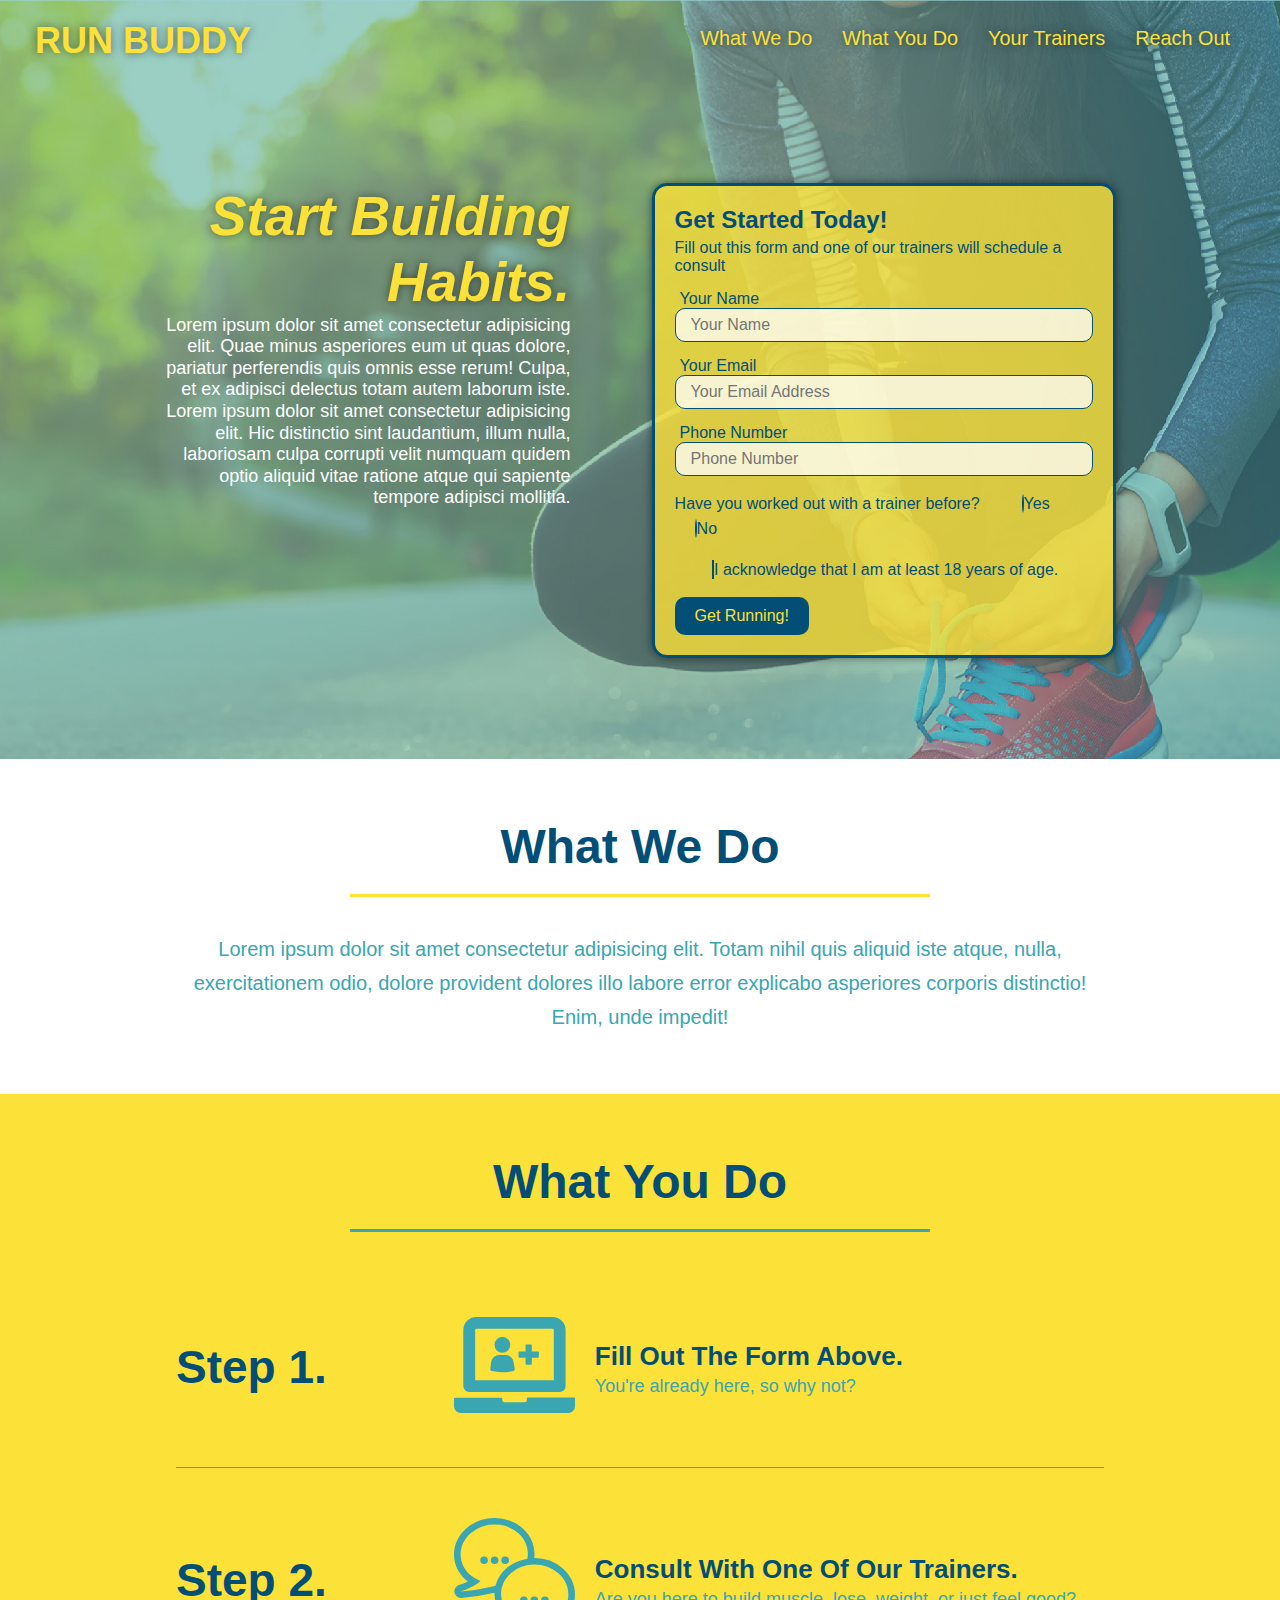
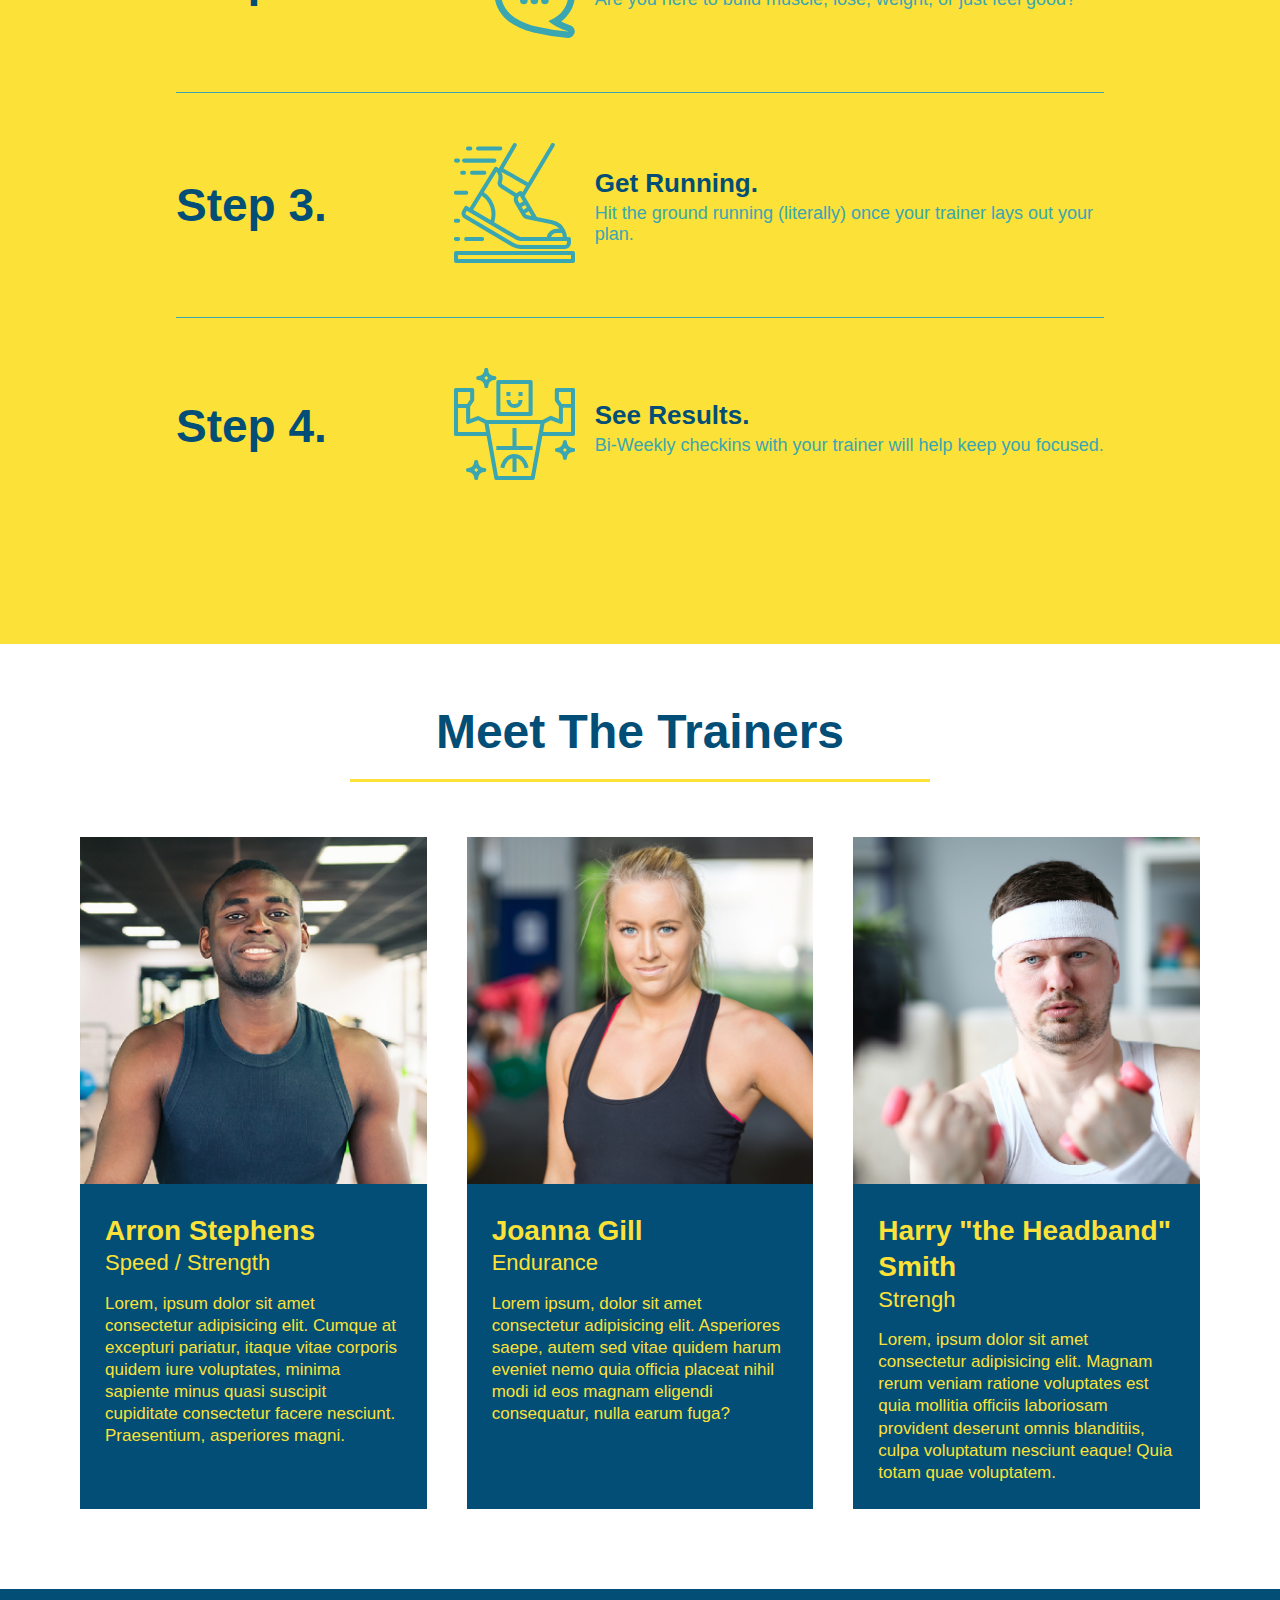
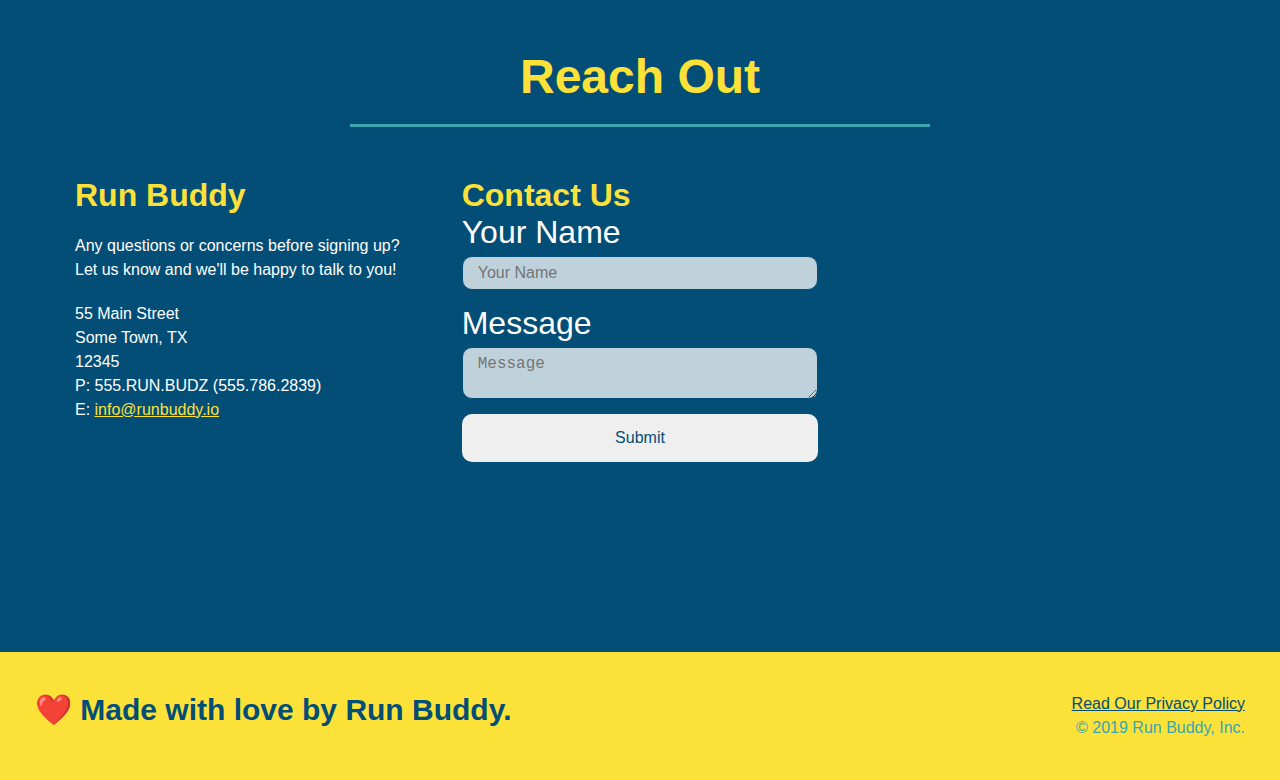
<file: index.html>
<!DOCTYPE html>
<html lang="en">

  <head>
    <meta charset="UTF-8" />
    <meta name="viewport" content="width=device-width, initial-scale=1.0"/>
    <title>Run Buddy</title>
    <link rel="stylesheet" href="./assets/css/style.css" />
    </head>

  <body>
  <!--navigation-->
   <header>
     <h1>
       <a href="/">
         RUN BUDDY
        </a>
     </h1>
     <nav>
       <!-- Unordered list element --> 
       <ul>
         <!-- List item element-->
         <li>
           <!-- Anchor element -->
           <a href="#what-we-do">What We Do</a>
         </li>
         <li>
           <a href="#what-you-do">What You Do</a>
         </li>
         <li>
           <a href="#your-trainers">Your Trainers</a>
         </li>
         <li>
           <a href="#reach-out">Reach Out</a>
         </li>
       </ul>
     </nav>
   </header>

<!--hero/jumbotron-->
<section class="hero">
  <div class="hero-cta">
    <h2> Start Building Habits.</h2>
    <p>
      Lorem ipsum dolor sit amet consectetur adipisicing elit. Quae minus asperiores 
      eum ut quas dolore, pariatur perferendis quis omnis esse rerum! Culpa, et ex 
      adipisci delectus totam autem laborum iste. Lorem ipsum dolor sit amet consectetur 
      adipisicing elit. Hic distinctio sint laudantium, illum nulla, laboriosam culpa 
      corrupti velit numquam quidem optio aliquid vitae ratione atque qui sapiente 
      tempore adipisci mollitia.
    </p>
  </div>
  <div class="hero-form">
    <h3>Get Started Today!</h3>
    <p>Fill out this form and one of our trainers will schedule a consult</p>
    <form>
      <label for="name">Your Name</label>
      <input type="text" placeholder="Your Name" name="name" id="name" class="form-input" />
      <label for="email">Your Email</label>
      <input type="email" placeholder="Your Email Address" name="email" id="email" class="form-input"/>
      <label for="phone">Phone Number</label>
      <input type="tel" placeholder="Phone Number" name="phone" id="phone" class="form-input"/>
      <p>
        Have you worked out with a trainer before?
        <span class="radio-wrapper">
          <input type="radio" name="trainer-confirm" id="trainer-yes" />
          <label for="trainer-yes">Yes</label>
        </span>
        <span class="radio-wrapper"> 
          <input type="radio" name="trainer-confirm" id="trainer-no" />
          <label for="trainer-no">No</label>
        </span>
      </p>
      <p>
        <span class="checkbox-wrapper">
          <input type="checkbox" name="age-confirm" id="checkbox" />
          <label for="checkbox">I acknowledge that I am at least 18 years of age.</label> 
        </span>
       </p>

       <button type="submit">
         Get Running!
       </button>
    </form>
  </div>
</section>

   <!--"what we do" section-->
     <section id="what-we-do" class="intro">
      <div class="flex-row">
       <h2 class="section-title primary-border">What We Do</h2>
      </div>
      <div class="flex-row">
       <p>
         Lorem ipsum dolor sit amet consectetur adipisicing elit. Totam nihil quis aliquid 
         iste atque, nulla, exercitationem odio, dolore provident dolores illo labore error 
         explicabo asperiores corporis distinctio! Enim, unde impedit!
        </p>
      </div>
     </section>
    
   <!--"what you do" section-->
     <section id="what-you-do" class="steps">
      <div class="flex-row">
       <h2 class="section-title secondary-border">
         What You Do
       </h2> 
      </div> 
      <div class="step">
        <h3>Step 1.</h3>
        <div class="step-info">
          <div class="step-img">
            <img src="./assets/images/step-1.svg" alt="" />
          </div>
          <div class="step-text">
            <h4>Fill Out The Form Above.</h4>
            <p>You're already here, so why not?</p>
          </div>
        </div>
      </div>
      <div class="step">
        <h3>Step 2.</h3>
        <div class="step-info">
          <div class="step-img">
            <img src="./assets/images/step-2.svg" alt="" />
          </div>
           <div class="step-text">
             <h4>Consult With One Of Our Trainers.</h4>
            <p>Are you here to build muscle, lose, weight, or just feel good?</p>
          </div>
        </div>
      </div>
      <div class="step">
        <h3>Step 3.</h3>
        <div class="step-info">
          <div class="step-img">
            <img src="./assets/images/step-3.svg" alt="" />
          </div>
          <div class="step-text">
            <h4>Get Running.</h4>
            <p>Hit the ground running (literally) once your trainer lays out your plan.</p>
          </div>
        </div>      
       </div>

        <div class="step">
         <h3>Step 4.</h3>
          <div class="step-info">
            <div class="step-img">
              <img src="./assets/images/step-4.svg" alt= "" />
            </div>
            <div class="step-text">
              <h4>See Results.</h4>
              <p>Bi-Weekly checkins with your trainer will help keep you focused.</p>
            </div>
          </div>   
        </div>
     </section>

   <!--"meet the trainers" section-->
     <section id="your-trainers">
      <div class="flex-row">
       <h2 class="section-title primary-border">
         Meet The Trainers 
       </h2>
      </div> 

      <div class="trainers">
        <article class="trainer">
          <img src="assets/images/trainer-1.jpg" alt="Arron Stephens in his workout clothes, 
           ready to pump iron" />
          <div class="trainer-bio">
            <h3 class="trainer-name">Arron Stephens</h3>
            <h4 class="trainer-role">Speed / Strength</h4>
            <p>
               Lorem, ipsum dolor sit amet consectetur adipisicing elit. Cumque at excepturi 
               pariatur, itaque vitae corporis quidem iure voluptates, minima sapiente minus 
               quasi suscipit cupiditate consectetur facere nesciunt. Praesentium, asperiores 
               magni.
             </p>
           </div>
         </article>

         <!-- second trainer bio -->
         <article class="trainer">
          <img src="assets/images/trainer-2.jpg" alt="Joanna Gill cooling off after a workout">
           <div class="trainer-bio">
             <h3 class="trainer-name">Joanna Gill</h3>
             <h4 class="trainer-role">Endurance</h4>
             <p>
               Lorem ipsum, dolor sit amet consectetur adipisicing elit. Asperiores saepe, autem 
               sed vitae quidem harum eveniet nemo quia officia placeat nihil modi id eos magnam 
               eligendi consequatur, nulla earum fuga?
             </p>
           </div>
          </article>

         <!-- third trainer bio -->
         <article class="trainer">
           <img src="./assets/images/trainer-3.jpg" alt="Harry Smith wearing a headband and lifting 
           comically small pink weights" />
           <div class="trainer-bio">
             <h3 class="trainer-name">Harry "the Headband" Smith</h3>
             <h4 class="trainer-role">Strengh</h4>
             <p>
               Lorem, ipsum dolor sit amet consectetur adipisicing elit. Magnam rerum veniam 
               ratione voluptates est quia mollitia officiis laboriosam provident deserunt omnis 
               blanditiis, culpa voluptatum nesciunt eaque! Quia totam quae voluptatem.
             </p>
           </div>
         </article>
       </div>
     </section>

   <!--"reach out" section-->
     <section id="reach-out" class="contact">
      <div class="flex-row">
       <h2 class="section-title secondary-border">
         Reach Out
      </h2>
      </div>

      <div class="contact-info">
        <div>
          <h3>Run Buddy</h3>
          <p>
            Any questions or concerns before signing up?
            <br />
            Let us know and we'll be happy to talk to you!
          </p>

          <address>
            55 Main Street <br/>
            Some Town, TX <br/>
            12345<br/>
            P: 555.RUN.BUDZ (555.786.2839)<br/>
            E: <a href="mailto:info@runbuddy.io">info@runbuddy.io</a>
          </address>

        </div>

        <div class="contact-form">
          <h3>Contact Us</h3>
          <form>
            <label for="contact-name">Your Name</label>
            <input type="text" id="contact-name" placeholder="Your Name" />

            <label for="contact-message">Message</label>
            <textarea id="contact-message" placeholder="Message"></textarea>

            <button type="submit">Submit</button>
          </form>
        </div>

        <iframe src="https://www.google.com/maps/embed?pb=!1m18!1m12!1m3!1d3445.3211253949944!2d-97.73624538495159!3d30.284918481795437!2m3!1f0!2f0!3f0!3m2!1i1024!2i768!4f13.1!3m3!1m2!1s0x8644b59b2584cfb7%3A0x8131ee4f174a21de!2sThe%20University%20of%20Texas%20at%20Austin!5e0!3m2!1sen!2sus!4v1643938249005!5m2!1sen!2sus" 
        frameborder="0" style="border:0" allowfullscreen></iframe>
        
      </div>
     </section>

   <!--footer-->
      <footer>
         <h2>❤️ Made with love by Run Buddy. </h2>
         <div>
           <a href="./privacy-policy.html">Read Our Privacy Policy</a><br />
           &copy; 2019 Run Buddy, Inc.
         </div>
        </footer>
  </body>

</html>
</file>
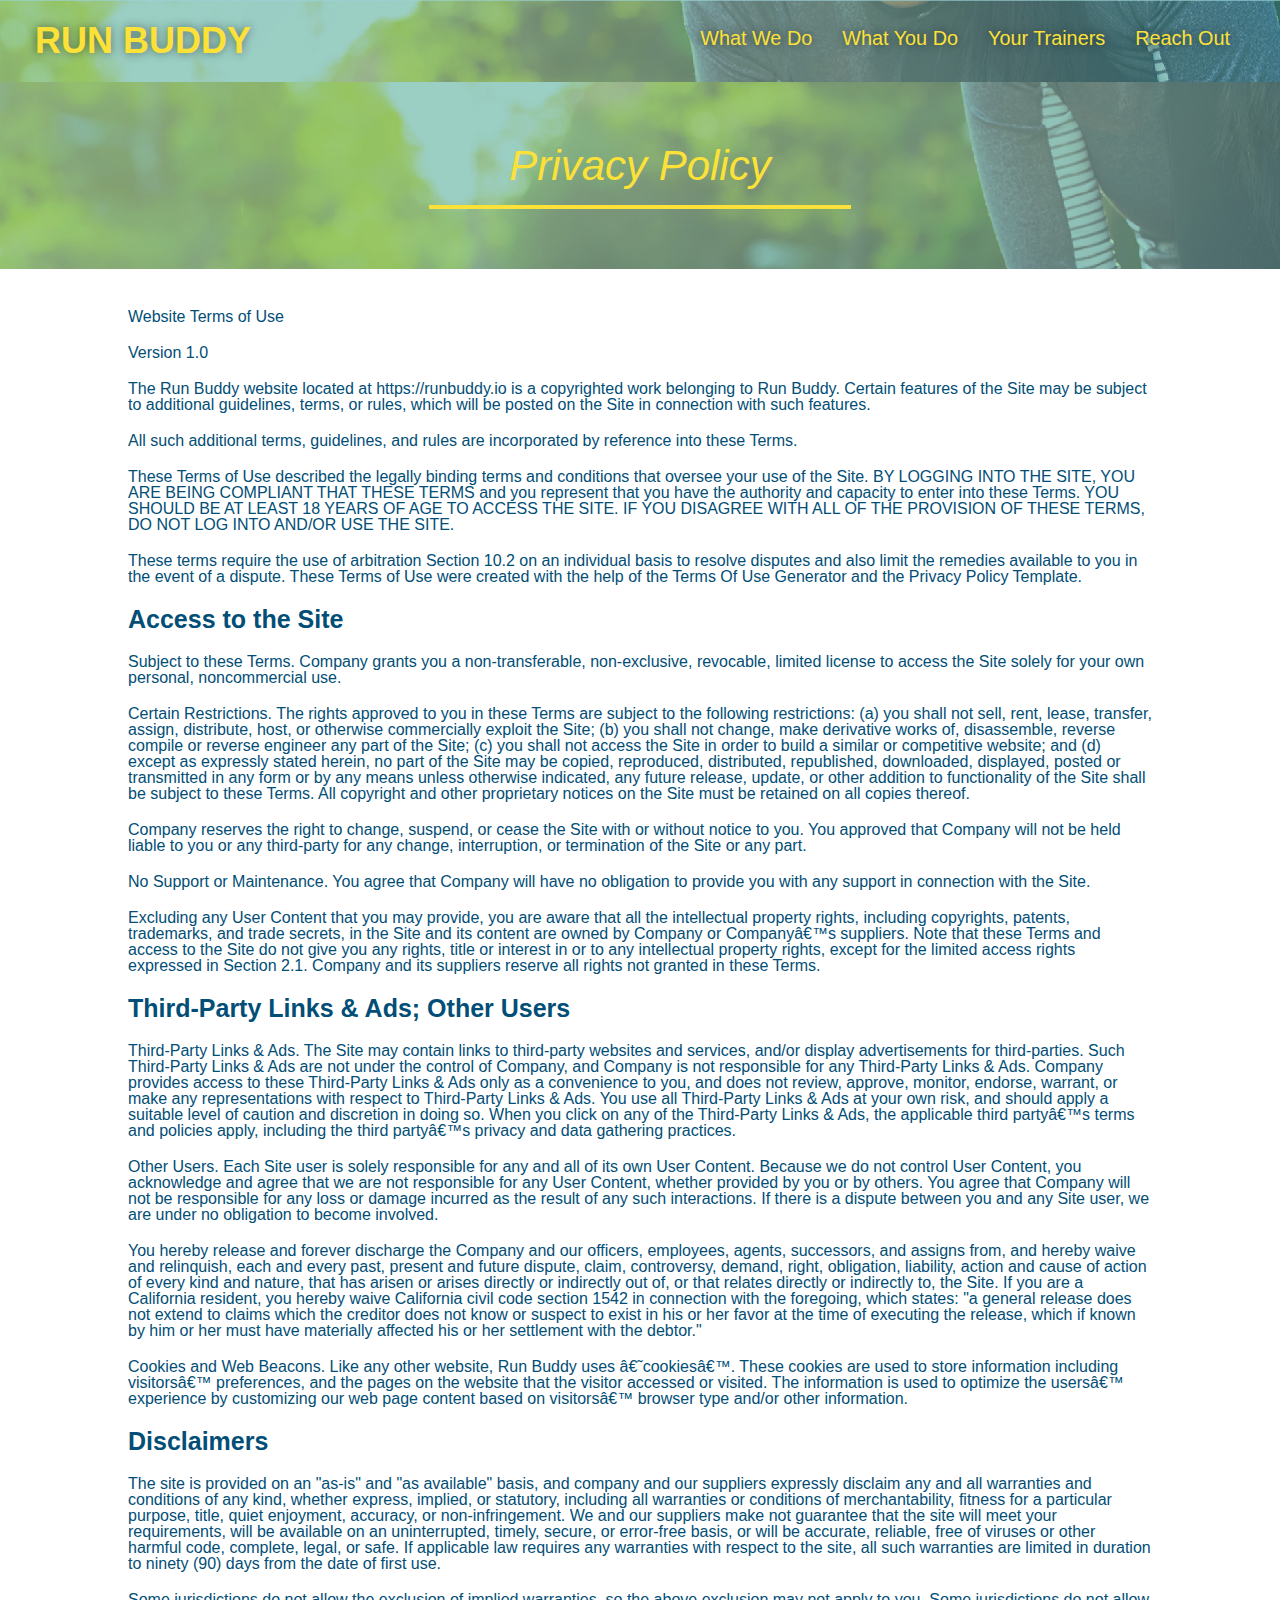
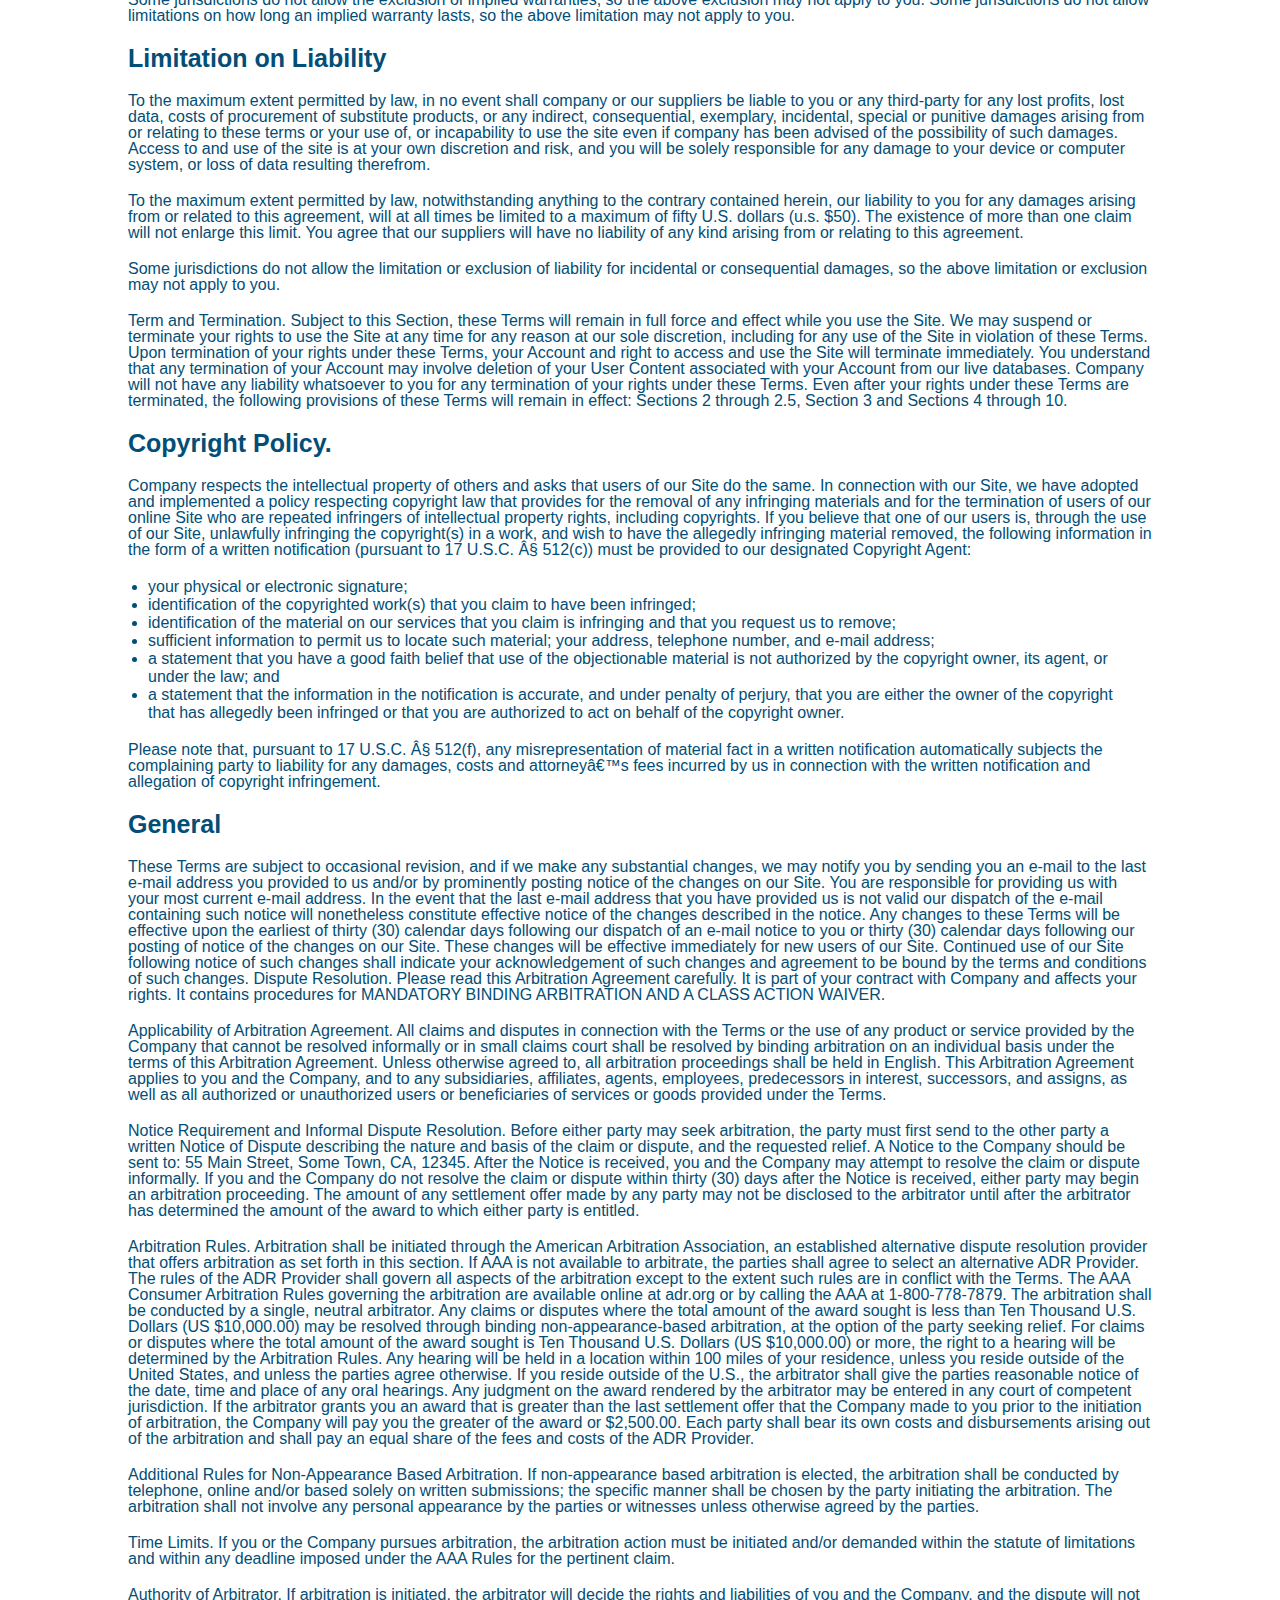
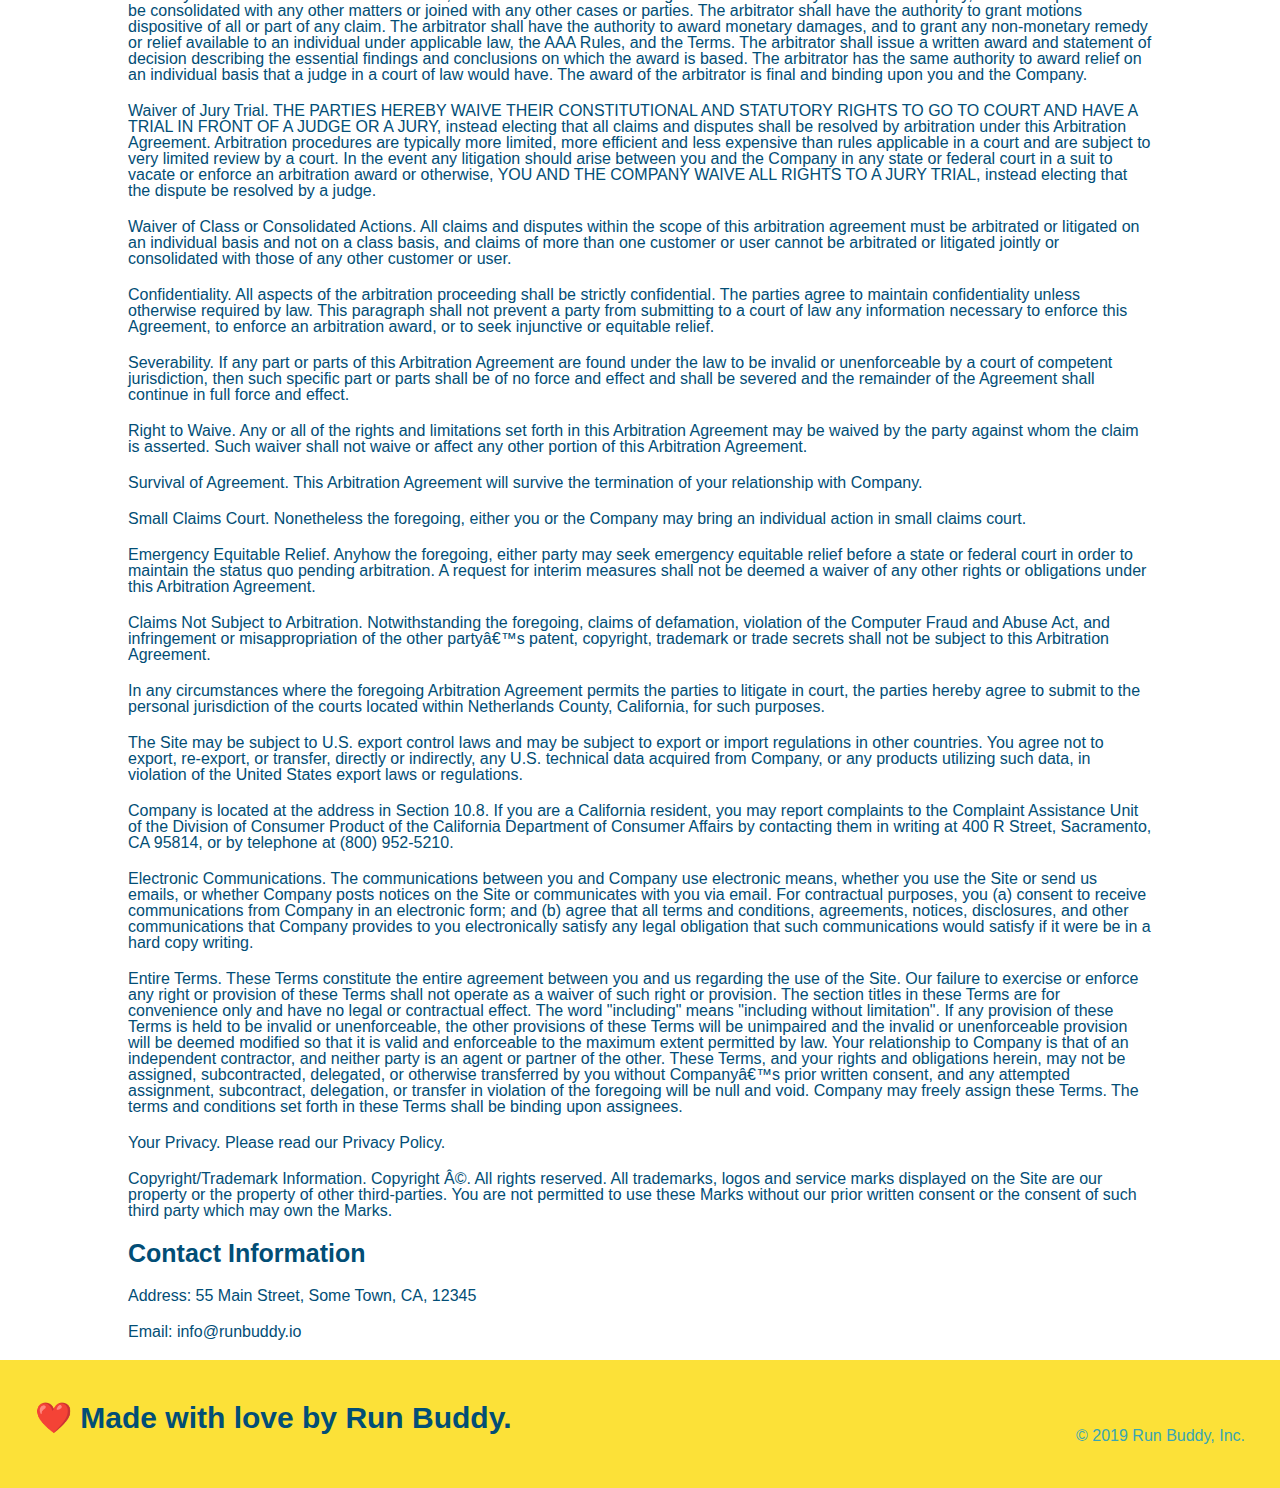
<file: privacy-policy.html>
<!DOCTYPE html>
<html lang="en">

  <head>
    <meta charset="UTF-8" />
    <meta name="viewport" content="width=device-width, initial-scale=1.0"/>
    <title>Privacy Policy - Run Buddy</title>
    <link rel="stylesheet" href="assets/css/style.css" />
    <link rel="stylesheet" href="assets/css/secondary-styles.css" />
  </head>

  <body>
    <!--navigation-->
   <header>
    <h1>
      <a href="./index.html">RUN BUDDY</a>
    </h1>
    <nav>
      <!-- Unordered list element --> 
      <ul>
        <!-- List item element-->
        <li>
          <!-- Anchor element -->
          <a href="./index.html#what-we-do">What We Do</a>
        </li>
        <li>
          <a href="./index.html#what-you-do">What You Do</a>
        </li>
        <li>
          <a href="./index.html#your-trainers">Your Trainers</a>
        </li>
        <li>
          <a href="./index.html#reach-out">Reach Out</a>
        </li>
      </ul>
    </nav>
  </header>

  <section class="hero">
    <h2 class="page-title">Privacy Policy</h2>
  </section>

  <article class="secondary-content">
    <p>
        Website Terms of Use
      </p>

      <p>
        Version 1.0
      </p>

      <p>
        The Run Buddy website located at https://runbuddy.io is a copyrighted work belonging to Run Buddy. Certain
        features of the Site may be subject to additional guidelines, terms, or rules, which will be posted on the Site
        in connection with such features.
      </p>

      <p>
        All such additional terms, guidelines, and rules are incorporated by reference into these Terms.
      </p>

      <p>
        These Terms of Use described the legally binding terms and conditions that oversee your use of the Site. BY
        LOGGING INTO THE SITE, YOU ARE BEING COMPLIANT THAT THESE TERMS and you represent that you have the authority
        and capacity to enter into these Terms. YOU SHOULD BE AT LEAST 18 YEARS OF AGE TO ACCESS THE SITE. IF YOU
        DISAGREE WITH ALL OF THE PROVISION OF THESE TERMS, DO NOT LOG INTO AND/OR USE THE SITE.
      </p>

      <p>
        These terms require the use of arbitration Section 10.2 on an individual basis to resolve disputes and also
        limit the remedies available to you in the event of a dispute. These Terms of Use were created with the help of
        the Terms Of Use Generator and the Privacy Policy Template.
      </p>

      <h3>
        Access to the Site
      </h3>

      <p>
        Subject to these Terms. Company grants you a non-transferable, non-exclusive, revocable, limited license to
        access the Site solely for your own personal, noncommercial use.
      </p>

      <p>
        Certain Restrictions. The rights approved to you in these Terms are subject to the following restrictions: (a)
        you shall not sell, rent, lease, transfer, assign, distribute, host, or otherwise commercially exploit the Site;
        (b) you shall not change, make derivative works of, disassemble, reverse compile or reverse engineer any part of
        the Site; (c) you shall not access the Site in order to build a similar or competitive website; and (d) except
        as expressly stated herein, no part of the Site may be copied, reproduced, distributed, republished, downloaded,
        displayed, posted or transmitted in any form or by any means unless otherwise indicated, any future release,
        update, or other addition to functionality of the Site shall be subject to these Terms. All copyright and other
        proprietary notices on the Site must be retained on all copies thereof.
      </p>

      <p>
        Company reserves the right to change, suspend, or cease the Site with or without notice to you. You approved
        that Company will not be held liable to you or any third-party for any change, interruption, or termination of
        the Site or any part.
      </p>

      <p>
        No Support or Maintenance. You agree that Company will have no obligation to provide you with any support in
        connection with the Site.
      </p>

      <p>
        Excluding any User Content that you may provide, you are aware that all the intellectual property rights,
        including copyrights, patents, trademarks, and trade secrets, in the Site and its content are owned by Company
        or Companyâ€™s suppliers. Note that these Terms and access to the Site do not give you any rights, title or
        interest in or to any intellectual property rights, except for the limited access rights expressed in Section
        2.1. Company and its suppliers reserve all rights not granted in these Terms.
      </p>

      <h3>
        Third-Party Links & Ads; Other Users
      </h3>

      <p>
        Third-Party Links & Ads. The Site may contain links to third-party websites and services, and/or display
        advertisements for third-parties. Such Third-Party Links & Ads are not under the control of Company, and Company
        is not responsible for any Third-Party Links & Ads. Company provides access to these Third-Party Links & Ads
        only as a convenience to you, and does not review, approve, monitor, endorse, warrant, or make any
        representations with respect to Third-Party Links & Ads. You use all Third-Party Links & Ads at your own risk,
        and should apply a suitable level of caution and discretion in doing so. When you click on any of the
        Third-Party Links & Ads, the applicable third partyâ€™s terms and policies apply, including the third partyâ€™s
        privacy and data gathering practices.
      </p>

      <p>
        Other Users. Each Site user is solely responsible for any and all of its own User Content. Because we do not
        control User Content, you acknowledge and agree that we are not responsible for any User Content, whether
        provided by you or by others. You agree that Company will not be responsible for any loss or damage incurred as
        the result of any such interactions. If there is a dispute between you and any Site user, we are under no
        obligation to become involved.
      </p>

      <p>
        You hereby release and forever discharge the Company and our officers, employees, agents, successors, and
        assigns from, and hereby waive and relinquish, each and every past, present and future dispute, claim,
        controversy, demand, right, obligation, liability, action and cause of action of every kind and nature, that has
        arisen or arises directly or indirectly out of, or that relates directly or indirectly to, the Site. If you are
        a California resident, you hereby waive California civil code section 1542 in connection with the foregoing,
        which states: "a general release does not extend to claims which the creditor does not know or suspect to exist
        in his or her favor at the time of executing the release, which if known by him or her must have materially
        affected his or her settlement with the debtor."
      </p>

      <p>
        Cookies and Web Beacons. Like any other website, Run Buddy uses â€˜cookiesâ€™. These cookies are used to store
        information including visitorsâ€™ preferences, and the pages on the website that the visitor accessed or visited.
        The information is used to optimize the usersâ€™ experience by customizing our web page content based on visitorsâ€™
        browser type and/or other information.
      </p>

      <h3>
        Disclaimers
      </h3>

      <p>
        The site is provided on an "as-is" and "as available" basis, and company and our suppliers expressly disclaim
        any and all warranties and conditions of any kind, whether express, implied, or statutory, including all
        warranties or conditions of merchantability, fitness for a particular purpose, title, quiet enjoyment, accuracy,
        or non-infringement. We and our suppliers make not guarantee that the site will meet your requirements, will be
        available on an uninterrupted, timely, secure, or error-free basis, or will be accurate, reliable, free of
        viruses or other harmful code, complete, legal, or safe. If applicable law requires any warranties with respect
        to the site, all such warranties are limited in duration to ninety (90) days from the date of first use.
      </p>

      <p>
        Some jurisdictions do not allow the exclusion of implied warranties, so the above exclusion may not apply to
        you. Some jurisdictions do not allow limitations on how long an implied warranty lasts, so the above limitation
        may not apply to you.
      </p>

      <h3>
        Limitation on Liability
      </h3>

      <p>
        To the maximum extent permitted by law, in no event shall company or our suppliers be liable to you or any
        third-party for any lost profits, lost data, costs of procurement of substitute products, or any indirect,
        consequential, exemplary, incidental, special or punitive damages arising from or relating to these terms or
        your use of, or incapability to use the site even if company has been advised of the possibility of such
        damages. Access to and use of the site is at your own discretion and risk, and you will be solely responsible
        for any damage to your device or computer system, or loss of data resulting therefrom.
      </p>

      <p>
        To the maximum extent permitted by law, notwithstanding anything to the contrary contained herein, our liability
        to you for any damages arising from or related to this agreement, will at all times be limited to a maximum of
        fifty U.S. dollars (u.s. $50). The existence of more than one claim will not enlarge this limit. You agree that
        our suppliers will have no liability of any kind arising from or relating to this agreement.
      </p>

      <p>
        Some jurisdictions do not allow the limitation or exclusion of liability for incidental or consequential
        damages, so the above limitation or exclusion may not apply to you.
      </p>

      <p>
        Term and Termination. Subject to this Section, these Terms will remain in full force and effect while you use
        the Site. We may suspend or terminate your rights to use the Site at any time for any reason at our sole
        discretion, including for any use of the Site in violation of these Terms. Upon termination of your rights under
        these Terms, your Account and right to access and use the Site will terminate immediately. You understand that
        any termination of your Account may involve deletion of your User Content associated with your Account from our
        live databases. Company will not have any liability whatsoever to you for any termination of your rights under
        these Terms. Even after your rights under these Terms are terminated, the following provisions of these Terms
        will remain in effect: Sections 2 through 2.5, Section 3 and Sections 4 through 10.
      </p>

      <h3>
        Copyright Policy.
      </h3>

      <p>
        Company respects the intellectual property of others and asks that users of our Site do the same. In connection
        with our Site, we have adopted and implemented a policy respecting copyright law that provides for the removal
        of any infringing materials and for the termination of users of our online Site who are repeated infringers of
        intellectual property rights, including copyrights. If you believe that one of our users is, through the use of
        our Site, unlawfully infringing the copyright(s) in a work, and wish to have the allegedly infringing material
        removed, the following information in the form of a written notification (pursuant to 17 U.S.C. Â§ 512(c)) must
        be provided to our designated Copyright Agent:
      </p>

      <ul>
        <li>
          your physical or electronic signature;
        </li>
        <li>
          identification of the copyrighted work(s) that you claim to have been infringed;
        </li>
        <li>
          identification of the material on our services that you claim is infringing and that you request us to remove;
        </li>
        <li>
          sufficient information to permit us to locate such material; your address, telephone number, and e-mail
          address;
        </li>
        <li>
          a statement that you have a good faith belief that use of the objectionable material is not authorized by the
          copyright owner, its agent, or under the law; and
        </li>
        <li>
          a statement that the information in the notification is accurate, and under penalty of perjury, that you are
          either the owner of the copyright that has allegedly been infringed or that you are authorized to act on
          behalf of the copyright owner.
        </li>
      </ul>

      <p>
        Please note that, pursuant to 17 U.S.C. Â§ 512(f), any misrepresentation of material fact in a written
        notification automatically subjects the complaining party to liability for any damages, costs and attorneyâ€™s
        fees incurred by us in connection with the written notification and allegation of copyright infringement.
      </p>

      <h3>
        General
      </h3>

      <p>
        These Terms are subject to occasional revision, and if we make any substantial changes, we may notify you by
        sending you an e-mail to the last e-mail address you provided to us and/or by prominently posting notice of the
        changes on our Site. You are responsible for providing us with your most current e-mail address. In the event
        that the last e-mail address that you have provided us is not valid our dispatch of the e-mail containing such
        notice will nonetheless constitute effective notice of the changes described in the notice. Any changes to these
        Terms will be effective upon the earliest of thirty (30) calendar days following our dispatch of an e-mail
        notice to you or thirty (30) calendar days following our posting of notice of the changes on our Site. These
        changes will be effective immediately for new users of our Site. Continued use of our Site following notice of
        such changes shall indicate your acknowledgement of such changes and agreement to be bound by the terms and
        conditions of such changes. Dispute Resolution. Please read this Arbitration Agreement carefully. It is part of
        your contract with Company and affects your rights. It contains procedures for MANDATORY BINDING ARBITRATION AND
        A CLASS ACTION WAIVER.
      </p>

      <p>
        Applicability of Arbitration Agreement. All claims and disputes in connection with the Terms or the use of any
        product or service provided by the Company that cannot be resolved informally or in small claims court shall be
        resolved by binding arbitration on an individual basis under the terms of this Arbitration Agreement. Unless
        otherwise agreed to, all arbitration proceedings shall be held in English. This Arbitration Agreement applies to
        you and the Company, and to any subsidiaries, affiliates, agents, employees, predecessors in interest,
        successors, and assigns, as well as all authorized or unauthorized users or beneficiaries of services or goods
        provided under the Terms.
      </p>

      <p>
        Notice Requirement and Informal Dispute Resolution. Before either party may seek arbitration, the party must
        first send to the other party a written Notice of Dispute describing the nature and basis of the claim or
        dispute, and the requested relief. A Notice to the Company should be sent to: 55 Main Street, Some Town, CA,
        12345. After the Notice is received, you and the Company may attempt to resolve the claim or dispute informally.
        If you and the Company do not resolve the claim or dispute within thirty (30) days after the Notice is received,
        either party may begin an arbitration proceeding. The amount of any settlement offer made by any party may not
        be disclosed to the arbitrator until after the arbitrator has determined the amount of the award to which either
        party is entitled.
      </p>

      <p>
        Arbitration Rules. Arbitration shall be initiated through the American Arbitration Association, an established
        alternative dispute resolution provider that offers arbitration as set forth in this section. If AAA is not
        available to arbitrate, the parties shall agree to select an alternative ADR Provider. The rules of the ADR
        Provider shall govern all aspects of the arbitration except to the extent such rules are in conflict with the
        Terms. The AAA Consumer Arbitration Rules governing the arbitration are available online at adr.org or by
        calling the AAA at 1-800-778-7879. The arbitration shall be conducted by a single, neutral arbitrator. Any
        claims or disputes where the total amount of the award sought is less than Ten Thousand U.S. Dollars (US
        $10,000.00) may be resolved through binding non-appearance-based arbitration, at the option of the party seeking
        relief. For claims or disputes where the total amount of the award sought is Ten Thousand U.S. Dollars (US
        $10,000.00) or more, the right to a hearing will be determined by the Arbitration Rules. Any hearing will be
        held in a location within 100 miles of your residence, unless you reside outside of the United States, and
        unless the parties agree otherwise. If you reside outside of the U.S., the arbitrator shall give the parties
        reasonable notice of the date, time and place of any oral hearings. Any judgment on the award rendered by the
        arbitrator may be entered in any court of competent jurisdiction. If the arbitrator grants you an award that is
        greater than the last settlement offer that the Company made to you prior to the initiation of arbitration, the
        Company will pay you the greater of the award or $2,500.00. Each party shall bear its own costs and
        disbursements arising out of the arbitration and shall pay an equal share of the fees and costs of the ADR
        Provider.
      </p>

      <p>
        Additional Rules for Non-Appearance Based Arbitration. If non-appearance based arbitration is elected, the
        arbitration shall be conducted by telephone, online and/or based solely on written submissions; the specific
        manner shall be chosen by the party initiating the arbitration. The arbitration shall not involve any personal
        appearance by the parties or witnesses unless otherwise agreed by the parties.
      </p>

      <p>
        Time Limits. If you or the Company pursues arbitration, the arbitration action must be initiated and/or demanded
        within the statute of limitations and within any deadline imposed under the AAA Rules for the pertinent claim.
      </p>

      <p>
        Authority of Arbitrator. If arbitration is initiated, the arbitrator will decide the rights and liabilities of
        you and the Company, and the dispute will not be consolidated with any other matters or joined with any other
        cases or parties. The arbitrator shall have the authority to grant motions dispositive of all or part of any
        claim. The arbitrator shall have the authority to award monetary damages, and to grant any non-monetary remedy
        or relief available to an individual under applicable law, the AAA Rules, and the Terms. The arbitrator shall
        issue a written award and statement of decision describing the essential findings and conclusions on which the
        award is based. The arbitrator has the same authority to award relief on an individual basis that a judge in a
        court of law would have. The award of the arbitrator is final and binding upon you and the Company.
      </p>

      <p>
        Waiver of Jury Trial. THE PARTIES HEREBY WAIVE THEIR CONSTITUTIONAL AND STATUTORY RIGHTS TO GO TO COURT AND HAVE
        A TRIAL IN FRONT OF A JUDGE OR A JURY, instead electing that all claims and disputes shall be resolved by
        arbitration under this Arbitration Agreement. Arbitration procedures are typically more limited, more efficient
        and less expensive than rules applicable in a court and are subject to very limited review by a court. In the
        event any litigation should arise between you and the Company in any state or federal court in a suit to vacate
        or enforce an arbitration award or otherwise, YOU AND THE COMPANY WAIVE ALL RIGHTS TO A JURY TRIAL, instead
        electing that the dispute be resolved by a judge.
      </p>

      <p>
        Waiver of Class or Consolidated Actions. All claims and disputes within the scope of this arbitration agreement
        must be arbitrated or litigated on an individual basis and not on a class basis, and claims of more than one
        customer or user cannot be arbitrated or litigated jointly or consolidated with those of any other customer or
        user.
      </p>

      <p>
        Confidentiality. All aspects of the arbitration proceeding shall be strictly confidential. The parties agree to
        maintain confidentiality unless otherwise required by law. This paragraph shall not prevent a party from
        submitting to a court of law any information necessary to enforce this Agreement, to enforce an arbitration
        award, or to seek injunctive or equitable relief.
      </p>

      <p>
        Severability. If any part or parts of this Arbitration Agreement are found under the law to be invalid or
        unenforceable by a court of competent jurisdiction, then such specific part or parts shall be of no force and
        effect and shall be severed and the remainder of the Agreement shall continue in full force and effect.
      </p>

      <p>
        Right to Waive. Any or all of the rights and limitations set forth in this Arbitration Agreement may be waived
        by the party against whom the claim is asserted. Such waiver shall not waive or affect any other portion of this
        Arbitration Agreement.
      </p>

      <p>
        Survival of Agreement. This Arbitration Agreement will survive the termination of your relationship with
        Company.
      </p>

      <p>
        Small Claims Court. Nonetheless the foregoing, either you or the Company may bring an individual action in small
        claims court.
      </p>

      <p>
        Emergency Equitable Relief. Anyhow the foregoing, either party may seek emergency equitable relief before a
        state or federal court in order to maintain the status quo pending arbitration. A request for interim measures
        shall not be deemed a waiver of any other rights or obligations under this Arbitration Agreement.
      </p>

      <p>
        Claims Not Subject to Arbitration. Notwithstanding the foregoing, claims of defamation, violation of the
        Computer Fraud and Abuse Act, and infringement or misappropriation of the other partyâ€™s patent, copyright,
        trademark or trade secrets shall not be subject to this Arbitration Agreement.
      </p>

      <p>
        In any circumstances where the foregoing Arbitration Agreement permits the parties to litigate in court, the
        parties hereby agree to submit to the personal jurisdiction of the courts located within Netherlands County,
        California, for such purposes.
      </p>

      <p>
        The Site may be subject to U.S. export control laws and may be subject to export or import regulations in other
        countries. You agree not to export, re-export, or transfer, directly or indirectly, any U.S. technical data
        acquired from Company, or any products utilizing such data, in violation of the United States export laws or
        regulations.
      </p>

      <p>
        Company is located at the address in Section 10.8. If you are a California resident, you may report complaints
        to the Complaint Assistance Unit of the Division of Consumer Product of the California Department of Consumer
        Affairs by contacting them in writing at 400 R Street, Sacramento, CA 95814, or by telephone at (800) 952-5210.
      </p>

      <p>
        Electronic Communications. The communications between you and Company use electronic means, whether you use the
        Site or send us emails, or whether Company posts notices on the Site or communicates with you via email. For
        contractual purposes, you (a) consent to receive communications from Company in an electronic form; and (b)
        agree that all terms and conditions, agreements, notices, disclosures, and other communications that Company
        provides to you electronically satisfy any legal obligation that such communications would satisfy if it were be
        in a hard copy writing.
      </p>

      <p>
        Entire Terms. These Terms constitute the entire agreement between you and us regarding the use of the Site. Our
        failure to exercise or enforce any right or provision of these Terms shall not operate as a waiver of such right
        or provision. The section titles in these Terms are for convenience only and have no legal or contractual
        effect. The word "including" means "including without limitation". If any provision of these Terms is held to be
        invalid or unenforceable, the other provisions of these Terms will be unimpaired and the invalid or
        unenforceable provision will be deemed modified so that it is valid and enforceable to the maximum extent
        permitted by law. Your relationship to Company is that of an independent contractor, and neither party is an
        agent or partner of the other. These Terms, and your rights and obligations herein, may not be assigned,
        subcontracted, delegated, or otherwise transferred by you without Companyâ€™s prior written consent, and any
        attempted assignment, subcontract, delegation, or transfer in violation of the foregoing will be null and void.
        Company may freely assign these Terms. The terms and conditions set forth in these Terms shall be binding upon
        assignees.
      </p>

      <p>
        Your Privacy. Please read our Privacy Policy.
      </p>

      <p>
        Copyright/Trademark Information. Copyright Â©. All rights reserved. All trademarks, logos and service marks
        displayed on the Site are our property or the property of other third-parties. You are not permitted to use
        these Marks without our prior written consent or the consent of such third party which may own the Marks.
      </p>

      <h3>
        Contact Information
      </h3>

      <p>
        Address: 55 Main Street, Some Town, CA, 12345
      </p>

      <p>
        Email: info@runbuddy.io
      </p>
 

  </article>








  <!--footer-->
  <footer>
    <h2>❤️ Made with love by Run Buddy. </h2>
    <div>
      <br />
      &copy; 2019 Run Buddy, Inc.
    </div>
   </footer>



  </body>

</html>
</file>
<file: assets/css/style.css>
:root {
    --primary-color: #fce138;
    --secondary-color: #024e76;
    --tertiary-color: #39a6b2;
} 

* {
    margin: 0;
    padding:0;
    box-sizing: border-box;
}

body {
    color: var(--tertiary-color);
    font-family: Helvetica, Arial, sans-serif;
}

/*apply styles to <header>*/
header {
    display: flex;
    justify-content: space-between;
    flex-wrap: wrap;
    padding: 20px 35px;
    background-color: var(--tertiary-color) ;
    position: -webkit-sticky;
    position: sticky;
    z-index: 9999;
    top: 0;
    background-image: url('../images/hero-bg.jpg');
    background-size: cover;
    background-position: center;
    background-attachment: fixed;
    background-position: 80%;
}

header h1 {
    font-weight: bold;
    margin: 0;
    font-size: 36px;
    color: var(--primary-color);
    text-shadow: 0 0 10px rgba(0, 0, 0, 0.5);  
}

header a {
    text-decoration: none;
    color: var(--primary-color);
}

header nav {
    margin:7px 0;
}

header nav ul {
    display: flex;
    flex-wrap: wrap;
    justify-content: space-between;
    align-items: center;
    list-style: none;
}

header nav ul li a {
    padding: 10px 15px;
    font-weight: lighter;
    font-size: 1.55vw;
    text-shadow: 0 0 10px rgba(0, 0, 0, 0.5);
}

header nav ul li a:hover {
    background: var(--primary-color);
    color: var(--secondary-color);
    border-radius: 15px;
    text-shadow: none;
}

footer {
    display: flex;
    justify-content: space-between;
    flex-wrap: wrap;
    background: var(--primary-color) ;
    width: 100%;
    padding: 40px 35px;
}

footer h2 {
    color: var(--secondary-color);
    font-size: 30px;
    margin: 0;
}

footer div {
    line-height: 1.5;
    text-align: right;
}

footer a {
    color: var(--secondary-color);

}

section {
    padding: 60px;
}

/* Hero Style Start */
.hero {
    align-items: flex-start;
    display: flex;
    justify-content: center;
    flex-wrap: wrap;
    background-image: url('../images/hero-bg.jpg');
    background-size: cover;
    background-position: center;
    background-attachment: fixed;
    background-position: 80%;
  }
  /* Hero Style End */

/*Hero-Form Style Start */
.hero-form {
    border: 3px solid var(--secondary-color) ;
    background-color: rgba(252, 225, 56, 0.8);
    padding: 20px;
    color: var(--secondary-color);
    width: 40%;
    margin: 3.5%;
    border-radius: 15px;
    box-shadow: 0 0 10px rgba(0, 0, 0, 0.5);
}

.hero-form h3 {
    font-size: 24px;
    margin: 0;
}

.hero-form p {
    margin: 5px 0 15px 0;
}

.form-input {
    border: 1px solid var(--secondary-color) ;
    display: block;
    padding:7px 15px;
    font-size: 16px;
    color:024e76;
    width: 100%;
    margin-bottom: 15px;
    border-radius: 10px;
    background-color: rgba(255,255,255,0.75);
}

.form-input:focus {
    background-color: rgba(255,255,255,1);
    outline: none;
}

.hero-form label{
    margin:0 5px;
}

.hero-form button {
    color: var(--primary-color);
    background-color: var(--secondary-color);
    border: none;
    padding: 10px 20px;
    font-size: 16px;
    border-radius: 10px;
}

.hero-form button:hover {
    background-color: var(--tertiary-color);
}

.checkbox-wrapper input, .radio-wrapper input {
    opacity: 0;
}

.checkbox-wrapper label, .radio-wrapper label {
    position: relative;
    left: 10px;
    margin: 10px;
    line-height: 1.6;
}

.checkbox-wrapper label::before, .radio-wrapper label::before {
    content: "";
    height: 20px;
    width: 20px;
    background: rgba(255,255,255,0.75);
    border: 1px solid var(--secondary-color);
    top: -4px;
    left: -30px;
}

.radio-wrapper label::before {
    border-radius: 50%;
}

.radio-wrapper label::after {
    content: "";
    width: 20px;
    height: 20px;
    border-radius: 50%;
    background: var(--secondary-color);
    position: absolute;
    left: -29px;
    top: -3px;
    background-image: radial-gradient(circle, var(--tertiary-color), var(--secondary-color) );
}

.checkbox-wrapper label::after {
    content: "";
    height: 6px;
    width: 14px;
    border-left: 2px solid var(--secondary-color) ;
    position: absolute;
    left: -26;
    top: 1px;
    transform: rotate(-58deg);
}

.checkbox-wrapper input + label::after,
.radio-wrapper input + label::after {
    content: none;
}

.checkbox-wrapper input:checked + label::after,
.radio-wrapper input:checked + label::after {
    content: "";
}

.hero-cta {
    width: 35%;
    text-align: right;
    margin: 3.5%;
    color: #fff;
    font-size: 18px;
    line-height: 1.2;
}

.hero-cta h2 {
    font-style: italic;
    font-size: 55px;
    color: var(--primary-color);
    text-shadow: 0 0 10px rgba(0, 0, 0, 0.5);
}

.intro p {
    line-height: 1.7;
    color: var(--tertiary-color);
    width: 80%;
    font-size: 20px;
    margin: 0 auto;
    text-align: center;
}

.steps {
    background: var(--primary-color);
}

.section-title {
    font-size: 48px;
    color: var(--secondary-color);
    border-bottom: 3px solid;
    padding-bottom: 20px;
    text-align: center;
    margin: 0 auto 35px auto;
    width: 50%;
}

.primary-border{
    border-color: var(--primary-color) ;
}

.secondary-border {
    border-color: var(--tertiary-color);
}

.step {
    margin: 50px auto;
    padding-bottom: 50px;
    width: 80%;
    display: flex;
    flex-wrap: wrap;
    align-items: center;
    justify-content: space-between;
    border-bottom: 1px solid var(--tertiary-color);
}

.step:last-child {
    border-bottom: none;
}

.step h3 {
    flex: 1 30%;
    color: var(--secondary-color);
    font-size: 46px;
}

.step-info {
    flex: 2 70%;
    display: flex;
    flex-wrap: wrap;
    align-items: center;
}

.step-text p {
    color: var(--tertiary-color) ;
    font-size: 18px;
}

.step-text h4 {
     font-size: 26px;
     line-height:1.5;
     color: var(--secondary-color);
}

.step-text {
    flex: 12;
}
.step-img {
    flex:1 12%;
    margin-right: 20px;
}

.step-img img {
    max-width: 100%;
}

.trainers {
    width: 100%;
    margin: 0 auto;
    display: flex;
    flex-wrap: wrap;
    justify-content: space-around;
}

.trainer {
    margin: 20px;
    flex: 1;
    background: var(--secondary-color);
    color: var(--primary-color);
}
.trainer img {
    width:100%;
}

.trainer-bio {
    padding: 25px;
    line-height: 1.3;
}

.trainer-bio h3 {
    font-size: 28px;
}

.trainer-bio h4 {
    font-weight: lighter;
    font-size: 22px;
    margin-bottom:15px;
}

.trainer-bio p {
    font-size: 17px;
}

/* REACH OUT STYLES START */
.contact {
    background-color: var(--secondary-color);
}

.contact h2 {
    color: var(--primary-color);
}

.contact-info iframe {
    height: 400px;
}

.contact-info div {
    color: white;
}

.contact-info h3 {
    color: var(--primary-color) ;
    font-size:32px;
}

.contact-info {
    display: flex;
    justify-content: space-between;
    flex-wrap: wrap;
    color: var(--primary-color);
    font-size: 32px;
}

.contact-info > * {
    flex: 1;
    margin: 15px;
}

.contact-info p, .contact-info address {
    margin: 20px 0;
    line-height: 1.5;
    font-size: 16px;
    font-style: normal;
}

.contact-info a {
    color: var(--primary-color);
}

.contact-form input, .contact-form textarea {
    border: 1px solid var(--secondary-color);
    display: block;
    padding: 7px 15px;
    font-size: 16px;
    color: var(--secondary-color);
    width: 100%;
    margin-bottom: 15px;
    margin-top: 5px;
    border-radius: 10px;
    background-color: rgba(255,255,255,0.75);
}

.contact-form input:focus, .contact-form textarea:focus {
    background-color: rgba(255,255,255,1);
    outline: none;
} 

.contact-form button {
    width: 100%;
    border: none;
    color: var(--secondary-color);
    text-align: center;
    padding: 15px 0;
    font-size: 16px;
    border-radius: 10px;
}

.contact-form button:hover {
    color: var(--primary-color);
    background: var(--tertiary-color);
}

/* REACH OUT STYLES END */


/* Utilities */
.text-left {
    text-align: left;
}

.text-right {
    text-align: right;
}

.flex-row {
    display: flex;
}    

/* MEDIA QUERY FOR SMALLER DESKTOP SCREENS AND SMALLER */
@media screen and (max-width: 980px) {
    header {
        padding-bottom: 0;
        justify-content: center;
        position: relative;
    }

    header h1 {
        width: 100%;
        text-align: center;
    }

    header nav ul {
        margin-top: 20px;
        width: 100%;
        justify-content: center;
    }

    header nav ul li a {
        font-size: 20px;
    }

    footer h2, footer div {
        text-align: center;
        width: 100%
    }

    .hero-cta, .hero-form {
        width: 100%;
    }

    .hero-cta {
        text-align: center;
    }

    .section-title {
        width: 80%;
    }

    .trainer {
        flex: 0 70%;
    }

    .contact-info iframe {
        flex: 1 100%;
    }
}

/* MEDIA QUERY FOR TABLETS AND SMALLER */
@media screen and (max-width: 768px) {
    section {
        padding: 30px 15px;
    }

    .step h3 {
        flex: 1 100%;
        text-align: center;
    }

    .step-info {
        flex: 2 100%;
        text-align: center;
        justify-content: center;
    }

    .step-img {
        flex: 0 32%;
        margin-right: 0;
        margin-top: 15px;
        margin-bottom: 15px;
    }

    .step-text {
        flex: 100%
    }
}
 

/* MEDIA QUERY FOR MOBILE PHONES AND SMALLER */
@media screen and (max-width: 575PX) {

    .hero-form button {
        width: 100%;
    }

    .section-title {
        width: 100%;
    }

    .trainer {
        flex: 0 100%;
    }

    .contact-info {
        text-align: center;
    }

    .contct-info > * {
        flex: 0 100%;
    }

    .contact-form {
        order: 3;
    }
}
</file>
<file: assets/css/secondary-styles.css>
.hero {
    background-position: bottom;
    height: auto;
    text-align: center;
    margin-bottom: 40px;
}

.page-title {
    color: #fce138;
    display: inline-block;
    border-bottom: 4px solid #fce138;
    padding: 0 80px 15px 80px;
    font-weight: normal;
    font-size: 42px;
    font-style: italic;
}

.secondary-content {
    width: 80%;
    margin: 0 auto;
    color: #024e76;

}

.secondary-content h3 {
    font-size: 25px;
    margin: 20px 0px 20px 0px;
}

.secondary-content p {
    font-size: 16px;
    line-height: 16px;
    margin: 20px 0px 20px 0px;
}

.secondary-content ul {
    margin: 15px 20px 15px 20px;
}

.secondary content li {
    color: #39a6b2;
    margin: 10px 0px 10px 0px;
}
</file>
